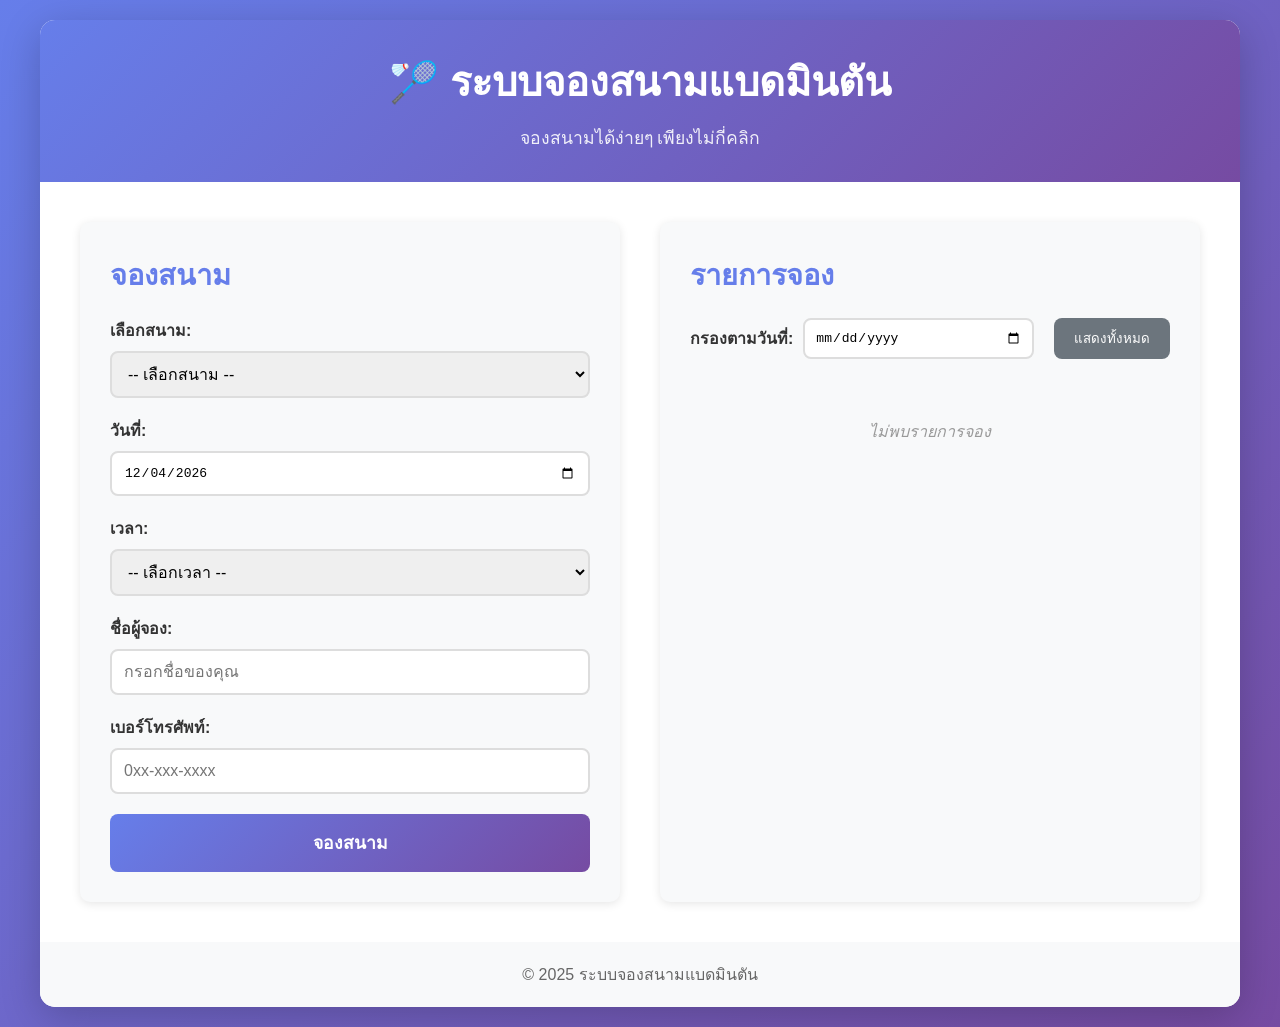
<file: index.html>
<!DOCTYPE html>
<html lang="th">
<head>
    <meta charset="UTF-8">
    <meta name="viewport" content="width=device-width, initial-scale=1.0">
    <title>ระบบจองสนามแบดมินตัน</title>
    <link rel="stylesheet" href="style.css">
</head>
<body>
    <div class="container">
        <header>
            <h1>🏸 ระบบจองสนามแบดมินตัน</h1>
            <p>จองสนามได้ง่ายๆ เพียงไม่กี่คลิก</p>
        </header>

        <main>
            <div class="booking-section">
                <h2>จองสนาม</h2>
                <form id="bookingForm">
                    <div class="form-group">
                        <label for="courtSelect">เลือกสนาม:</label>
                        <select id="courtSelect" required>
                            <option value="">-- เลือกสนาม --</option>
                            <option value="court1">สนาม 1</option>
                            <option value="court2">สนาม 2</option>
                            <option value="court3">สนาม 3</option>
                            <option value="court4">สนาม 4</option>
                        </select>
                    </div>

                    <div class="form-group">
                        <label for="dateInput">วันที่:</label>
                        <input type="date" id="dateInput" required>
                    </div>

                    <div class="form-group">
                        <label for="timeSelect">เวลา:</label>
                        <select id="timeSelect" required>
                            <option value="">-- เลือกเวลา --</option>
                            <option value="08:00">08:00 - 09:00</option>
                            <option value="09:00">09:00 - 10:00</option>
                            <option value="10:00">10:00 - 11:00</option>
                            <option value="11:00">11:00 - 12:00</option>
                            <option value="12:00">12:00 - 13:00</option>
                            <option value="13:00">13:00 - 14:00</option>
                            <option value="14:00">14:00 - 15:00</option>
                            <option value="15:00">15:00 - 16:00</option>
                            <option value="16:00">16:00 - 17:00</option>
                            <option value="17:00">17:00 - 18:00</option>
                            <option value="18:00">18:00 - 19:00</option>
                            <option value="19:00">19:00 - 20:00</option>
                            <option value="20:00">20:00 - 21:00</option>
                        </select>
                    </div>

                    <div class="form-group">
                        <label for="nameInput">ชื่อผู้จอง:</label>
                        <input type="text" id="nameInput" placeholder="กรอกชื่อของคุณ" required>
                    </div>

                    <div class="form-group">
                        <label for="phoneInput">เบอร์โทรศัพท์:</label>
                        <input type="tel" id="phoneInput" placeholder="0xx-xxx-xxxx" required>
                    </div>

                    <button type="submit" class="btn-primary">จองสนาม</button>
                </form>
            </div>

            <div class="bookings-section">
                <h2>รายการจอง</h2>
                <div class="filter-section">
                    <label for="filterDate">กรองตามวันที่:</label>
                    <input type="date" id="filterDate">
                    <button id="clearFilter" class="btn-secondary">แสดงทั้งหมด</button>
                </div>
                <div id="bookingsList" class="bookings-list">
                    <p class="no-bookings">ยังไม่มีการจองสนาม</p>
                </div>
            </div>
        </main>

        <footer>
            <p>&copy; 2025 ระบบจองสนามแบดมินตัน</p>
        </footer>
    </div>

    <div id="modal" class="modal">
        <div class="modal-content">
            <span class="close">&times;</span>
            <h2 id="modalTitle">แจ้งเตือน</h2>
            <p id="modalMessage"></p>
        </div>
    </div>

    <script src="script.js"></script>
</body>
</html>
</file>
<file: style.css>
* {
    margin: 0;
    padding: 0;
    box-sizing: border-box;
}

body {
    font-family: 'Segoe UI', Tahoma, Geneva, Verdana, sans-serif;
    background: linear-gradient(135deg, #667eea 0%, #764ba2 100%);
    min-height: 100vh;
    padding: 20px;
}

.container {
    max-width: 1200px;
    margin: 0 auto;
    background-color: white;
    border-radius: 15px;
    box-shadow: 0 10px 40px rgba(0, 0, 0, 0.2);
    overflow: hidden;
}

header {
    background: linear-gradient(135deg, #667eea 0%, #764ba2 100%);
    color: white;
    padding: 30px;
    text-align: center;
}

header h1 {
    font-size: 2.5em;
    margin-bottom: 10px;
}

header p {
    font-size: 1.1em;
    opacity: 0.9;
}

main {
    padding: 40px;
    display: grid;
    grid-template-columns: 1fr 1fr;
    gap: 40px;
}

@media (max-width: 968px) {
    main {
        grid-template-columns: 1fr;
    }
}

h2 {
    color: #667eea;
    margin-bottom: 20px;
    font-size: 1.8em;
}

.booking-section, .bookings-section {
    background-color: #f8f9fa;
    padding: 30px;
    border-radius: 10px;
    box-shadow: 0 2px 10px rgba(0, 0, 0, 0.1);
}

.form-group {
    margin-bottom: 20px;
}

.form-group label {
    display: block;
    margin-bottom: 8px;
    color: #333;
    font-weight: 600;
}

.form-group input,
.form-group select {
    width: 100%;
    padding: 12px;
    border: 2px solid #ddd;
    border-radius: 8px;
    font-size: 1em;
    transition: border-color 0.3s;
}

.form-group input:focus,
.form-group select:focus {
    outline: none;
    border-color: #667eea;
}

.btn-primary {
    width: 100%;
    padding: 15px;
    background: linear-gradient(135deg, #667eea 0%, #764ba2 100%);
    color: white;
    border: none;
    border-radius: 8px;
    font-size: 1.1em;
    font-weight: 600;
    cursor: pointer;
    transition: transform 0.2s, box-shadow 0.2s;
}

.btn-primary:hover {
    transform: translateY(-2px);
    box-shadow: 0 5px 15px rgba(102, 126, 234, 0.4);
}

.btn-primary:active {
    transform: translateY(0);
}

.btn-secondary {
    padding: 10px 20px;
    background-color: #6c757d;
    color: white;
    border: none;
    border-radius: 8px;
    cursor: pointer;
    margin-left: 10px;
    transition: background-color 0.3s;
}

.btn-secondary:hover {
    background-color: #5a6268;
}

.filter-section {
    display: flex;
    align-items: center;
    margin-bottom: 20px;
    gap: 10px;
}

.filter-section label {
    font-weight: 600;
    color: #333;
}

.filter-section input {
    flex: 1;
    padding: 10px;
    border: 2px solid #ddd;
    border-radius: 8px;
    font-size: 1em;
}

.bookings-list {
    max-height: 600px;
    overflow-y: auto;
}

.no-bookings {
    text-align: center;
    padding: 40px;
    color: #999;
    font-style: italic;
}

.booking-card {
    background-color: white;
    padding: 20px;
    margin-bottom: 15px;
    border-radius: 10px;
    border-left: 4px solid #667eea;
    box-shadow: 0 2px 5px rgba(0, 0, 0, 0.1);
    transition: transform 0.2s;
}

.booking-card:hover {
    transform: translateX(5px);
}

.booking-card h3 {
    color: #667eea;
    margin-bottom: 10px;
}

.booking-info {
    display: grid;
    grid-template-columns: 1fr 1fr;
    gap: 10px;
    margin-bottom: 10px;
}

.booking-info-item {
    display: flex;
    align-items: center;
    color: #555;
}

.booking-info-item strong {
    margin-right: 5px;
    color: #333;
}

.booking-actions {
    margin-top: 15px;
    display: flex;
    gap: 10px;
}

.btn-delete {
    padding: 8px 16px;
    background-color: #dc3545;
    color: white;
    border: none;
    border-radius: 5px;
    cursor: pointer;
    transition: background-color 0.3s;
}

.btn-delete:hover {
    background-color: #c82333;
}

footer {
    background-color: #f8f9fa;
    text-align: center;
    padding: 20px;
    color: #666;
}

/* Modal Styles */
.modal {
    display: none;
    position: fixed;
    z-index: 1000;
    left: 0;
    top: 0;
    width: 100%;
    height: 100%;
    background-color: rgba(0, 0, 0, 0.5);
}

.modal-content {
    background-color: white;
    margin: 15% auto;
    padding: 30px;
    border-radius: 10px;
    width: 90%;
    max-width: 500px;
    box-shadow: 0 5px 15px rgba(0, 0, 0, 0.3);
    animation: slideDown 0.3s;
}

@keyframes slideDown {
    from {
        transform: translateY(-50px);
        opacity: 0;
    }
    to {
        transform: translateY(0);
        opacity: 1;
    }
}

.close {
    color: #aaa;
    float: right;
    font-size: 28px;
    font-weight: bold;
    cursor: pointer;
}

.close:hover {
    color: #000;
}

#modalTitle {
    margin-bottom: 15px;
    color: #667eea;
}

#modalMessage {
    color: #555;
    line-height: 1.6;
}

/* Scrollbar styling */
.bookings-list::-webkit-scrollbar {
    width: 8px;
}

.bookings-list::-webkit-scrollbar-track {
    background: #f1f1f1;
    border-radius: 10px;
}

.bookings-list::-webkit-scrollbar-thumb {
    background: #667eea;
    border-radius: 10px;
}

.bookings-list::-webkit-scrollbar-thumb:hover {
    background: #764ba2;
}
</file>
